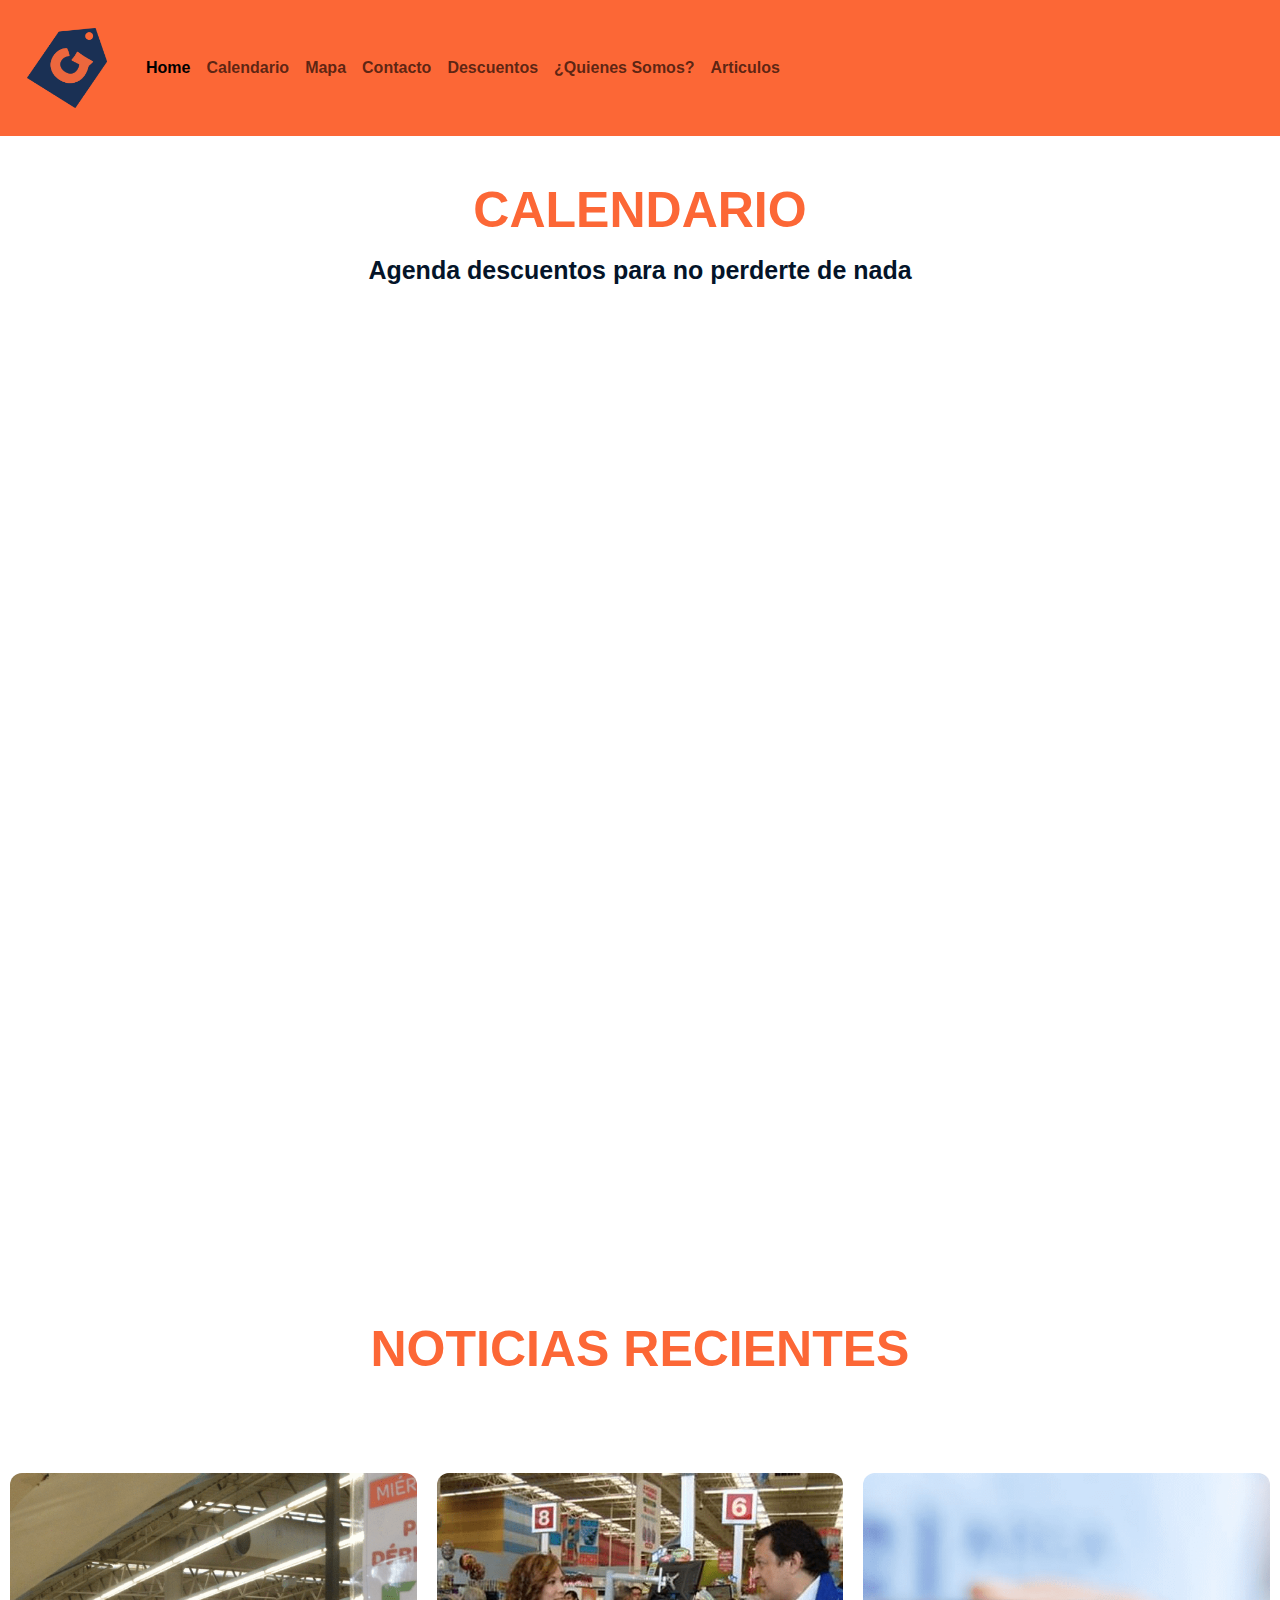
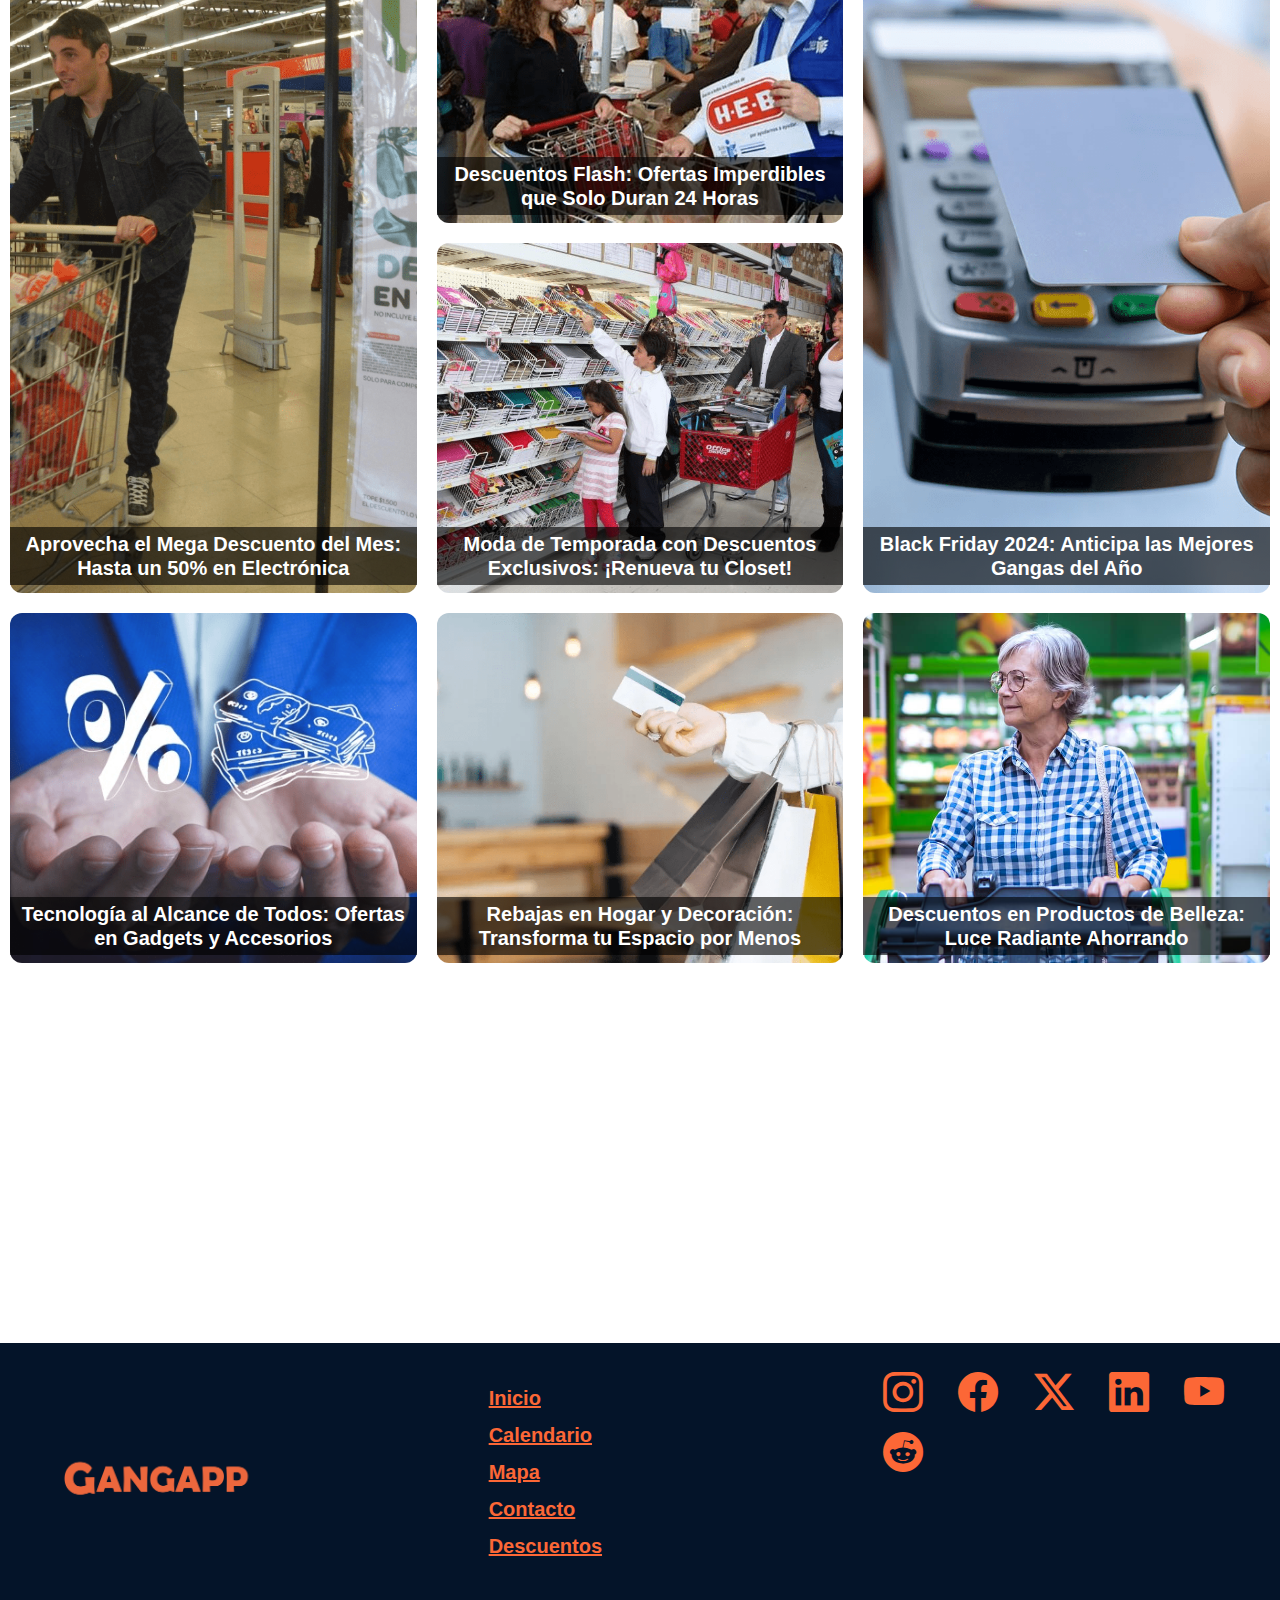
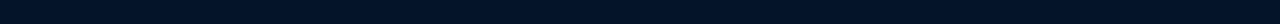
<file: pages/calendario.html>
<!DOCTYPE html>
<html lang="en">
<head>
    <meta charset="UTF-8">
    <meta name="viewport" content="width=device-width, initial-scale=1.0">
    <link rel="stylesheet" href="../css/estilos.css">
    <link href="https://cdn.jsdelivr.net/npm/bootstrap@5.3.3/dist/css/bootstrap.min.css" rel="stylesheet"
        integrity="sha384-QWTKZyjpPEjISv5WaRU9OFeRpok6YctnYmDr5pNlyT2bRjXh0JMhjY6hW+ALEwIH" crossorigin="anonymous">
    <link rel="stylesheet" href="https://cdn.jsdelivr.net/npm/bootstrap-icons@1.11.3/font/bootstrap-icons.min.css">
    <meta name="description" content="¡Ahorra tiempo ahorrando! Registra tus descuentos en nuestro calendario y recibi noticias.">
    <meta name="keywords" content="Fechas de ofertas, Promociones del mes, Eventos de descuentos, Recordatorios, Ofertas programadas, Temporadas de rebajas, Calendario de ahorro, Próximas ofertas, Eventos exclusivos, Días especiales">
    <link rel="shortcut icon" href="../img/favicon.ico" type="image/x-icon">
    <title>GANGAPP/Calendario</title>
</head>
<body>
    <header>
        <nav class="navbar navbar-expand-lg nav-bar" >
            <div class="container-fluid">
                <a class="navbar-brand" href="../index.html"><img src="../img/logo-solo.png" alt="logo de la pagina, etiqueta con una G"></a>
                <button class="navbar-toggler" type="button" data-bs-toggle="collapse" data-bs-target="#navbarNav"
                    aria-controls="navbarNav" aria-expanded="false" aria-label="Toggle navigation">
                    <span class="navbar-toggler-icon"></span>
                </button>
                <div class="collapse navbar-collapse" id="navbarNav">
                    <ul class="navbar-nav">
                        <li class="nav-item">
                            <a class="nav-link active" aria-current="page" href="../index.html">Home</a>
                        </li>
                        <li class="nav-item">
                            <a class="nav-link" href="./calendario.html">Calendario</a>
                        </li>
                        <li class="nav-item">
                            <a class="nav-link" href="./mapa.html">Mapa</a>
                        </li>
                        <li class="nav-item">
                            <a class="nav-link" href="./contacto.html">Contacto</a>
                        </li>
                        <li class="nav-item">
                            <a class="nav-link" href="./descuentos.html">Descuentos</a>
                        </li>
                        <li class="nav-item">
                            <a class="nav-link" href="./quienessomos.html">¿Quienes Somos?</a>
                        </li>
                        <li class="nav-item">
                            <a class="nav-link" href="./articulos.html">Articulos</a>
                        </li>
                    </ul>
                </div>
            </div>
        </nav>
    </header>
    <main>
        <section class="pantallaiframe">
            <div>
                <H1>CALENDARIO</H1>
                <h2>Agenda descuentos para no perderte de nada</h2>
            </div>
            <iframe src="https://calendar.google.com/calendar/embed?src=8084cad3a069fb7b8a209e6cb2eacf34625592f12c3ac71b8b951e2f7d126684%40group.calendar.google.com&ctz=America%2FArgentina%2FBuenos_Aires" style="border: 0" width="800" height="600" frameborder="0" scrolling="no"></iframe>
        </section>
        <section class="grid-container">
            <h2>NOTICIAS RECIENTES</h2>
            <div class="grid-item i-1"> 
                <img src="../img/noticias-1.png" alt="hombre en supermercado">
                <h3>Aprovecha el Mega Descuento del Mes: Hasta un 50% en Electrónica</h3>
            </div>
            <div class="grid-item i-2">
                <img src="../img/noticias-2.png" alt="mujer pagando en caja de supermercado">
                <h3>Descuentos Flash: Ofertas Imperdibles que Solo Duran 24 Horas</h3>
            </div>
            <div class="grid-item i-3">
                <img src="../img/noticias-3.png" alt="familia comprando">
                <h3>Moda de Temporada con Descuentos Exclusivos: ¡Renueva tu Closet!</h3>
            </div>
            <div class="grid-item i-4">
                <img src="../img/noticias-4.png" alt="persona pagando con tarjeta">
                <h3>Black Friday 2024: Anticipa las Mejores Gangas del Año</h3>
            </div>
            <div class="grid-item i-5">
                <img src="../img/noticias-5.png" alt="manos sosteniendo descuento">
                <h3>Tecnología al Alcance de Todos: Ofertas en Gadgets y Accesorios</h3>
            </div>
            <div class="grid-item i-6">
                <img src="../img/noticias-6.png" alt="persona con vvarias bolsas sosteniendo tarjeta">
                <h3>Rebajas en Hogar y Decoración: Transforma tu Espacio por Menos</h3>
            </div>
            <div class="grid-item i-7">
                <img src="../img/noticias-7.png" alt="mujer en supermercado comprando">
                <h3>Descuentos en Productos de Belleza: Luce Radiante Ahorrando</h3>
            </div>
        </section>
    </main> 
    <footer id="pie">
        <div class="footer-grid">
            <div class="footer-item img-1"><img src="../img/titulo.png" alt="logo de la pagina con su nombre"></div>
            <div class="footer-item texto-1">
                <ul>
                    <li><a href="../index.html">Inicio</a></li>
                    <li><a href="./calendario">Calendario</a></li>
                    <li><a href="./mapa.html">Mapa</a></li>
                    <li><a href="./contacto.html">Contacto</a></li>
                    <li><a href="./descuentos.html">Descuentos</a></li>
                </ul>
            </div>
            <div class="footer-item redes"><a href="https://www.instagram.com/gangapp._/?utm_source=ig_web_button_share_sheet"  target="_blank"><i class="bi bi-instagram"></i></a>
                <a href="https://www.facebook.com/eddie.kasprack.3939/"  target="_blank"><i class="bi bi-facebook"></i></a>
                <a href="https://x.com/gangapp_arg"  target="_blank"><i class="bi bi-twitter-x"></i></a>
                <a href="https://www.linkedin.com/company/gangapp/?viewAsMember=true"><i class="bi bi-linkedin"></i></a>
                <a href="https://www.youtube.com/channel/UC7VjVMAASfeAa9VeJ-7l7vQ"><i class="bi bi-youtube"></i></a>
                <a href="https://www.reddit.com/r/gangapp/"><i class="bi bi-reddit"></i></a>
            </div>
        </div>
    </footer>
    
</body>
</html>
</file>
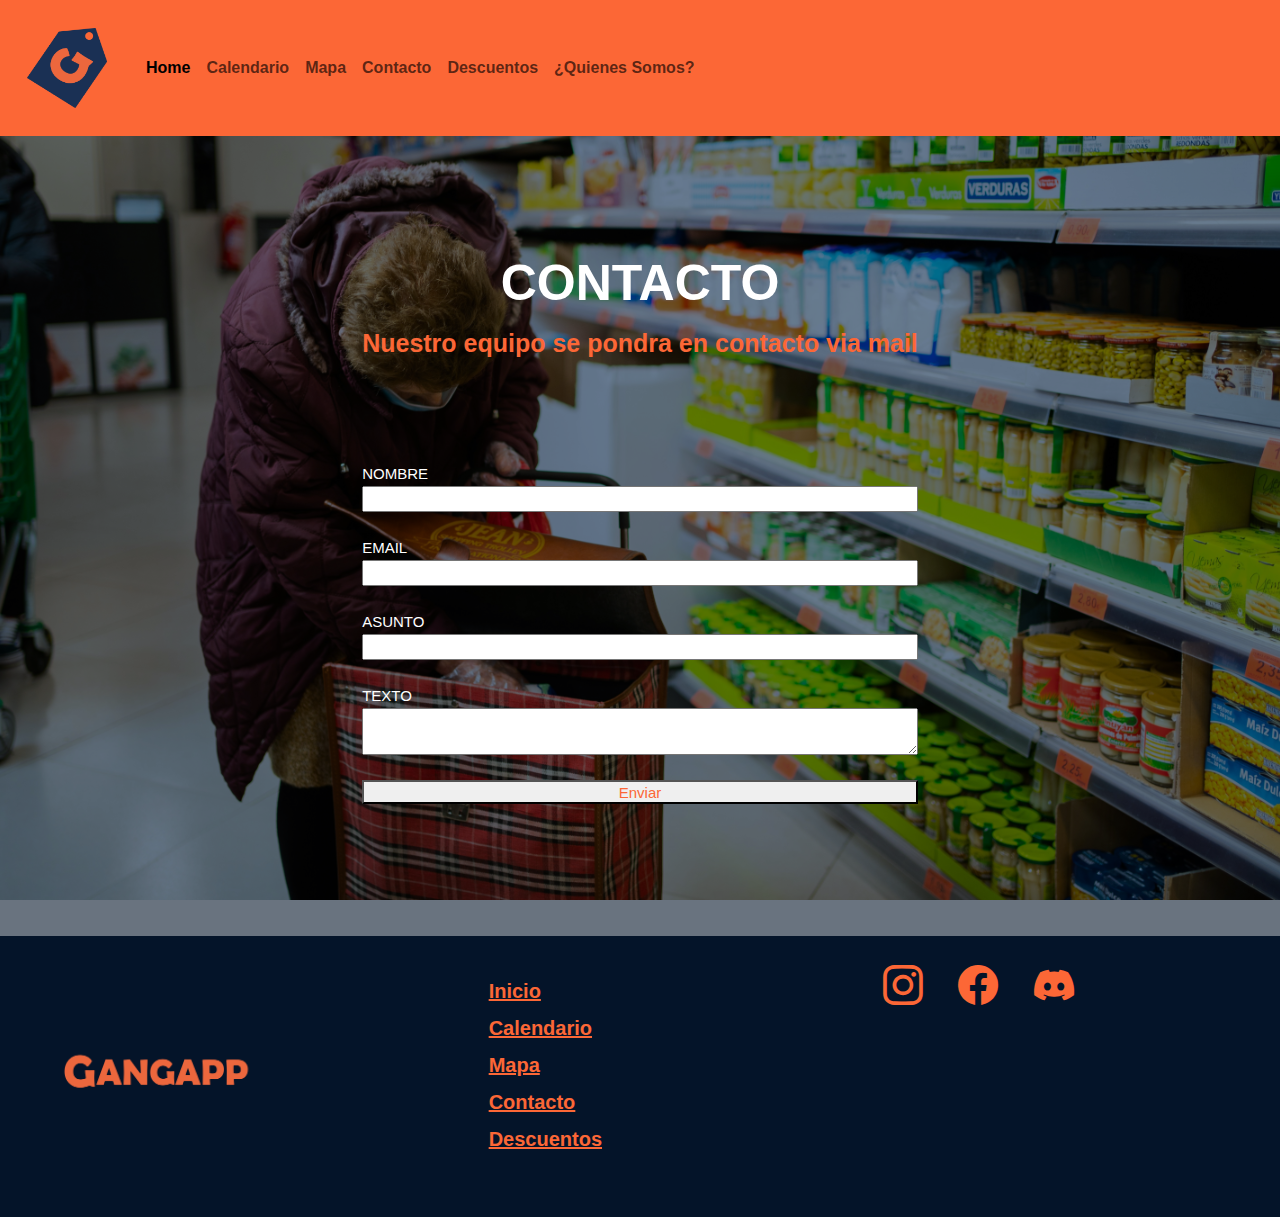
<file: pages/contacto.html>
<!DOCTYPE html>
<html lang="en">
<head>
    <meta charset="UTF-8">
    <meta name="viewport" content="width=device-width, initial-scale=1.0">
    <link rel="stylesheet" href="../css/estilos.css">
    <link href="https://cdn.jsdelivr.net/npm/bootstrap@5.3.3/dist/css/bootstrap.min.css" rel="stylesheet"
        integrity="sha384-QWTKZyjpPEjISv5WaRU9OFeRpok6YctnYmDr5pNlyT2bRjXh0JMhjY6hW+ALEwIH" crossorigin="anonymous">
    <link rel="stylesheet" href="https://cdn.jsdelivr.net/npm/bootstrap-icons@1.11.3/font/bootstrap-icons.min.css">
    <meta name="description" content="¡Ahorra tiempo ahorrando! Contactate con nosotros ante cualquier incombeniente">
    <meta name="keywords" content="Soporte al cliente, Preguntas frecuentes, Asistencia rápida, Servicio al cliente, Atención personalizada, Formulario de contacto, Ayuda y soporte, Resolución de dudas, Chat de soporte, Consultas">
    <link rel="shortcut icon" href="../img/favicon.ico" type="image/x-icon">
    <title>GANGAPP/Contacto</title>
</head>
<body>
    <header>
        <nav class="navbar navbar-expand-lg nav-bar" >
            <div class="container-fluid">
                <a class="navbar-brand" href="../index.html"><img src="../img/logo-solo.png" alt="logo de la pagina, etiqueta con una G"></a>
                <button class="navbar-toggler" type="button" data-bs-toggle="collapse" data-bs-target="#navbarNav"
                    aria-controls="navbarNav" aria-expanded="false" aria-label="Toggle navigation">
                    <span class="navbar-toggler-icon"></span>
                </button>
                <div class="collapse navbar-collapse" id="navbarNav">
                    <ul class="navbar-nav">
                        <li class="nav-item">
                            <a class="nav-link active" aria-current="page" href="../index.html">Home</a>
                        </li>
                        <li class="nav-item">
                            <a class="nav-link" href="./calendario.html">Calendario</a>
                        </li>
                        <li class="nav-item">
                            <a class="nav-link" href="./mapa.html">Mapa</a>
                        </li>
                        <li class="nav-item">
                            <a class="nav-link" href="./contacto.html">Contacto</a>
                        </li>
                        <li class="nav-item">
                            <a class="nav-link" href="./descuentos.html">Descuentos</a>
                        </li>
                        <li class="nav-item">
                            <a class="nav-link" href="./quienessomos.html">¿Quienes Somos?</a>
                        </li>
                    </ul>
                </div>
            </div>
        </nav>
    </header>
    <main>
        <section class="contacto">
            <div>
                <div>
                    <h1>CONTACTO</h1>
                    <H2>Nuestro equipo se pondra en contacto via mail</H2>
                </div>
                <form action="">
                    <label for="nombre">NOMBRE</label>
                    <input type="text" id="nombre" name="nombre" required>

                    <label for="email">EMAIL</label>
                    <input type="email" id="email" name="email" required>

                    <label for="asunto">ASUNTO</label>
                    <input type="text" id="asunto" name="asunto" required>

                    <label for="texto">TEXTO</label>
                    <textarea id="texto" name="texto" required></textarea>

                    <button type="submit">Enviar</button>
                </form>
            </div>
        </section>
    </main>
    <footer id="pie">
        <div class="footer-grid">
            <div class="footer-item img-1"><img src="../img/titulo.png" alt="logo de la pagina con su nombre"></div>
            <div class="footer-item texto-1">
                <ul>
                    <li><a href="../index.html">Inicio</a></li>
                    <li><a href="./calendario">Calendario</a></li>
                    <li><a href="./mapa.html">Mapa</a></li>
                    <li><a href="./contacto.html">Contacto</a></li>
                    <li><a href="./descuentos.html">Descuentos</a></li>
                </ul>
            </div>
            <div class="footer-item redes"><i class="bi bi-instagram"></i> <i class="bi bi-facebook"></i> <i class="bi bi-discord"></i></div>
        </div>
    </footer>
    <script src="https://cdn.jsdelivr.net/npm/bootstrap@5.3.3/dist/js/bootstrap.bundle.min.js"
        integrity="sha384-YvpcrYf0tY3lHB60NNkmXc5s9fDVZLESaAA55NDzOxhy9GkcIdslK1eN7N6jIeHz"
        crossorigin="anonymous"></script>
</body>
</html>
</file>
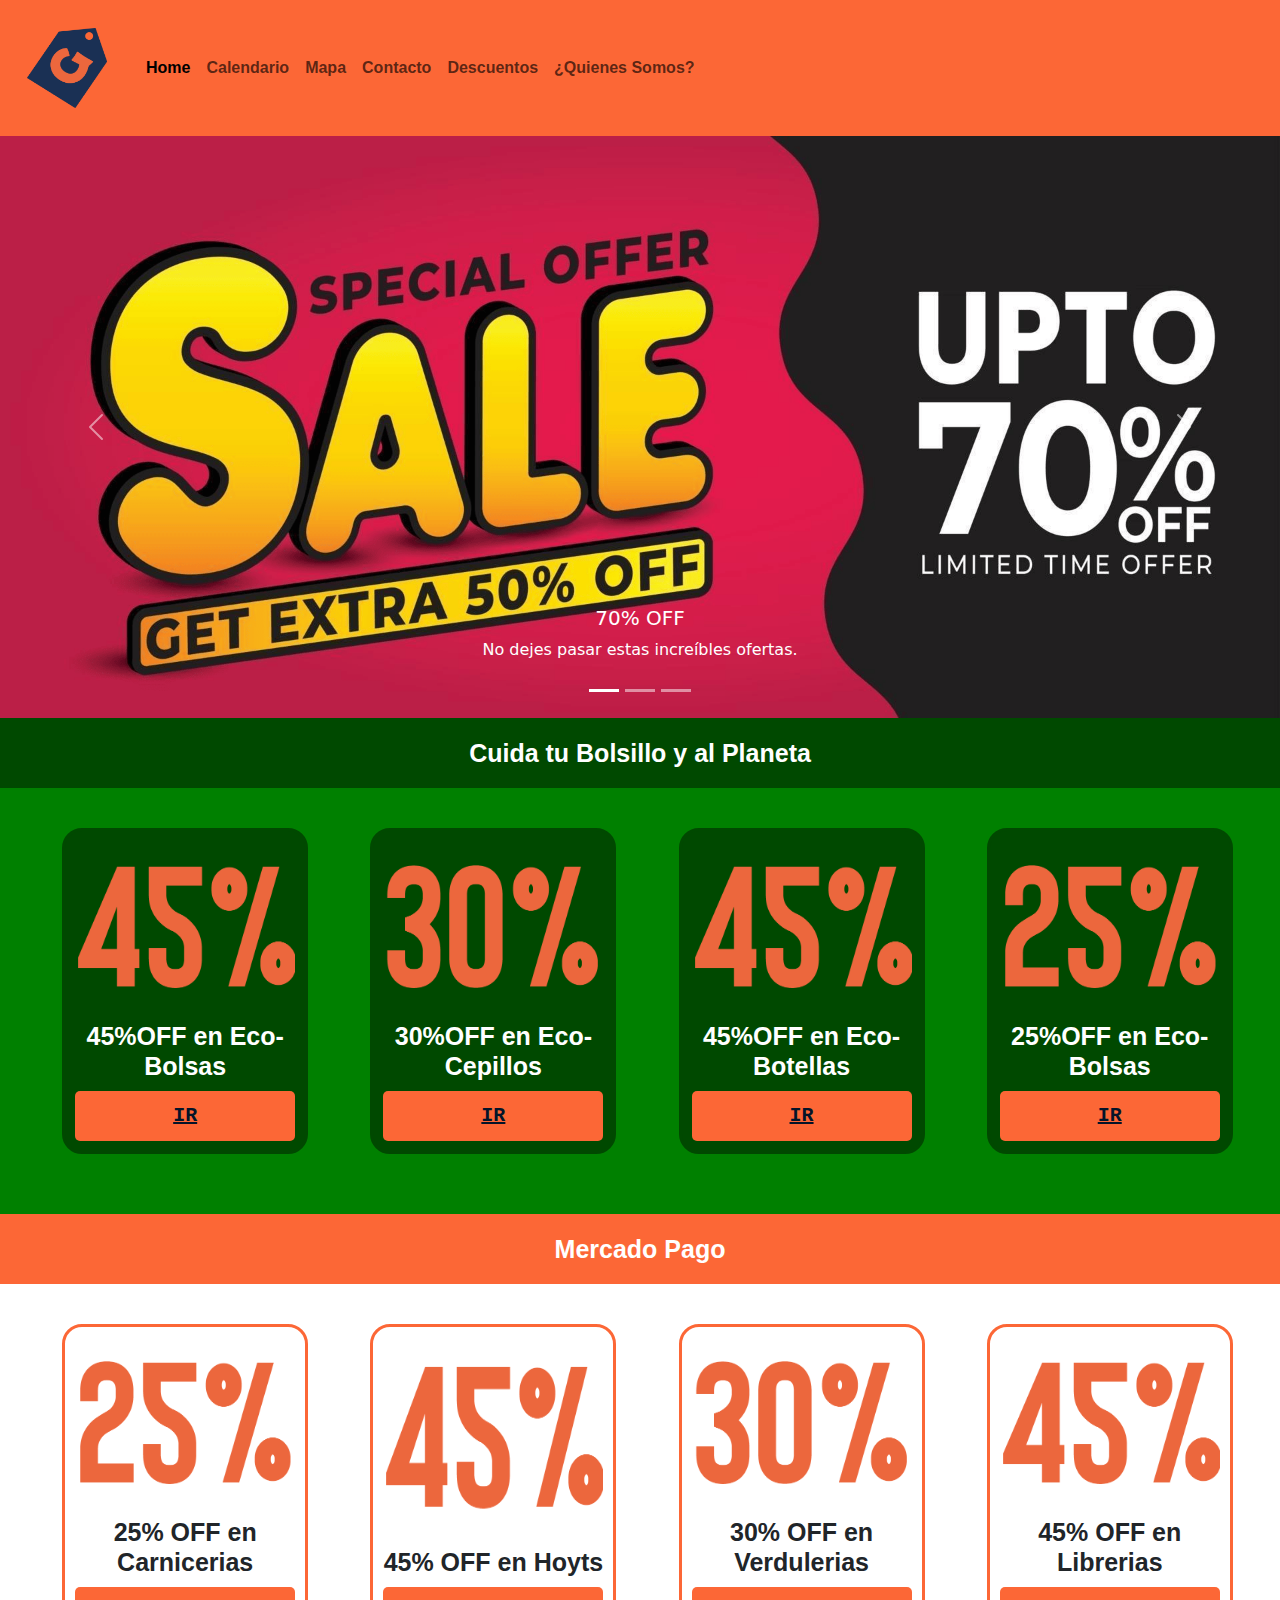
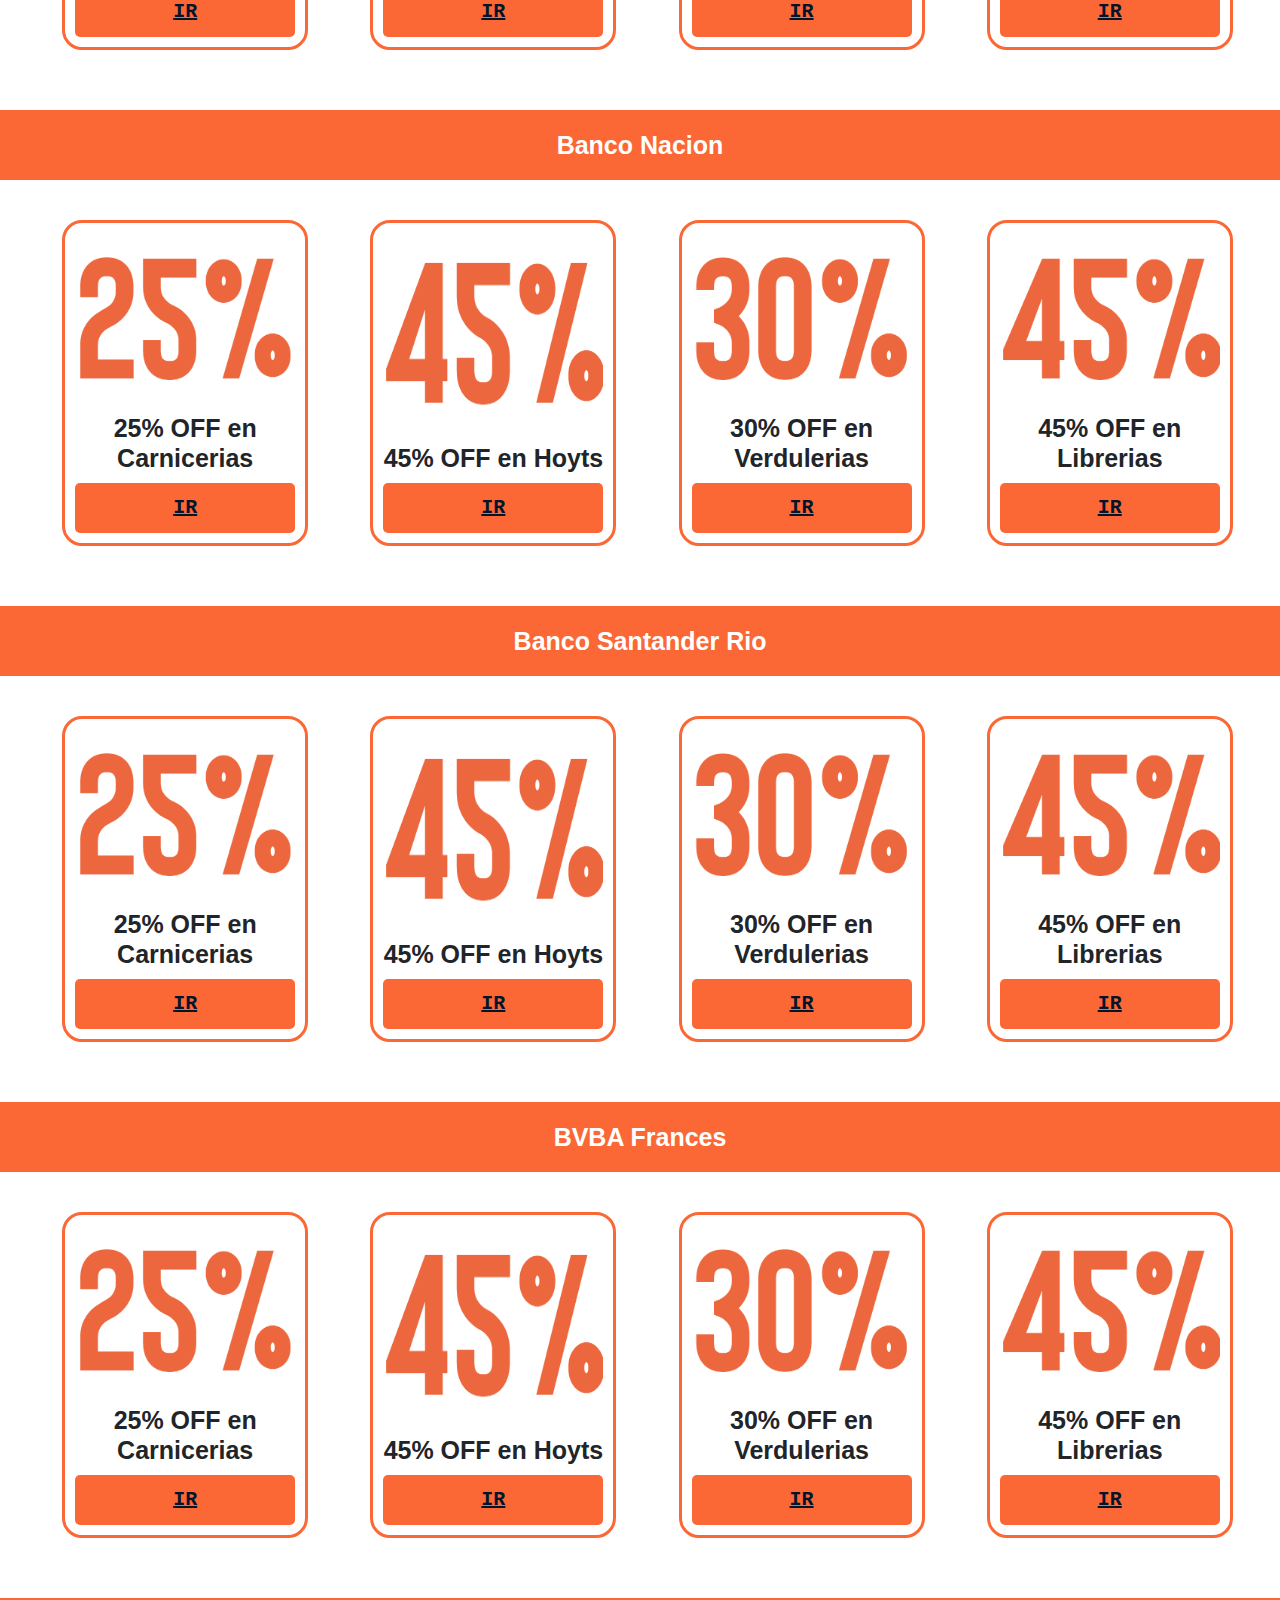
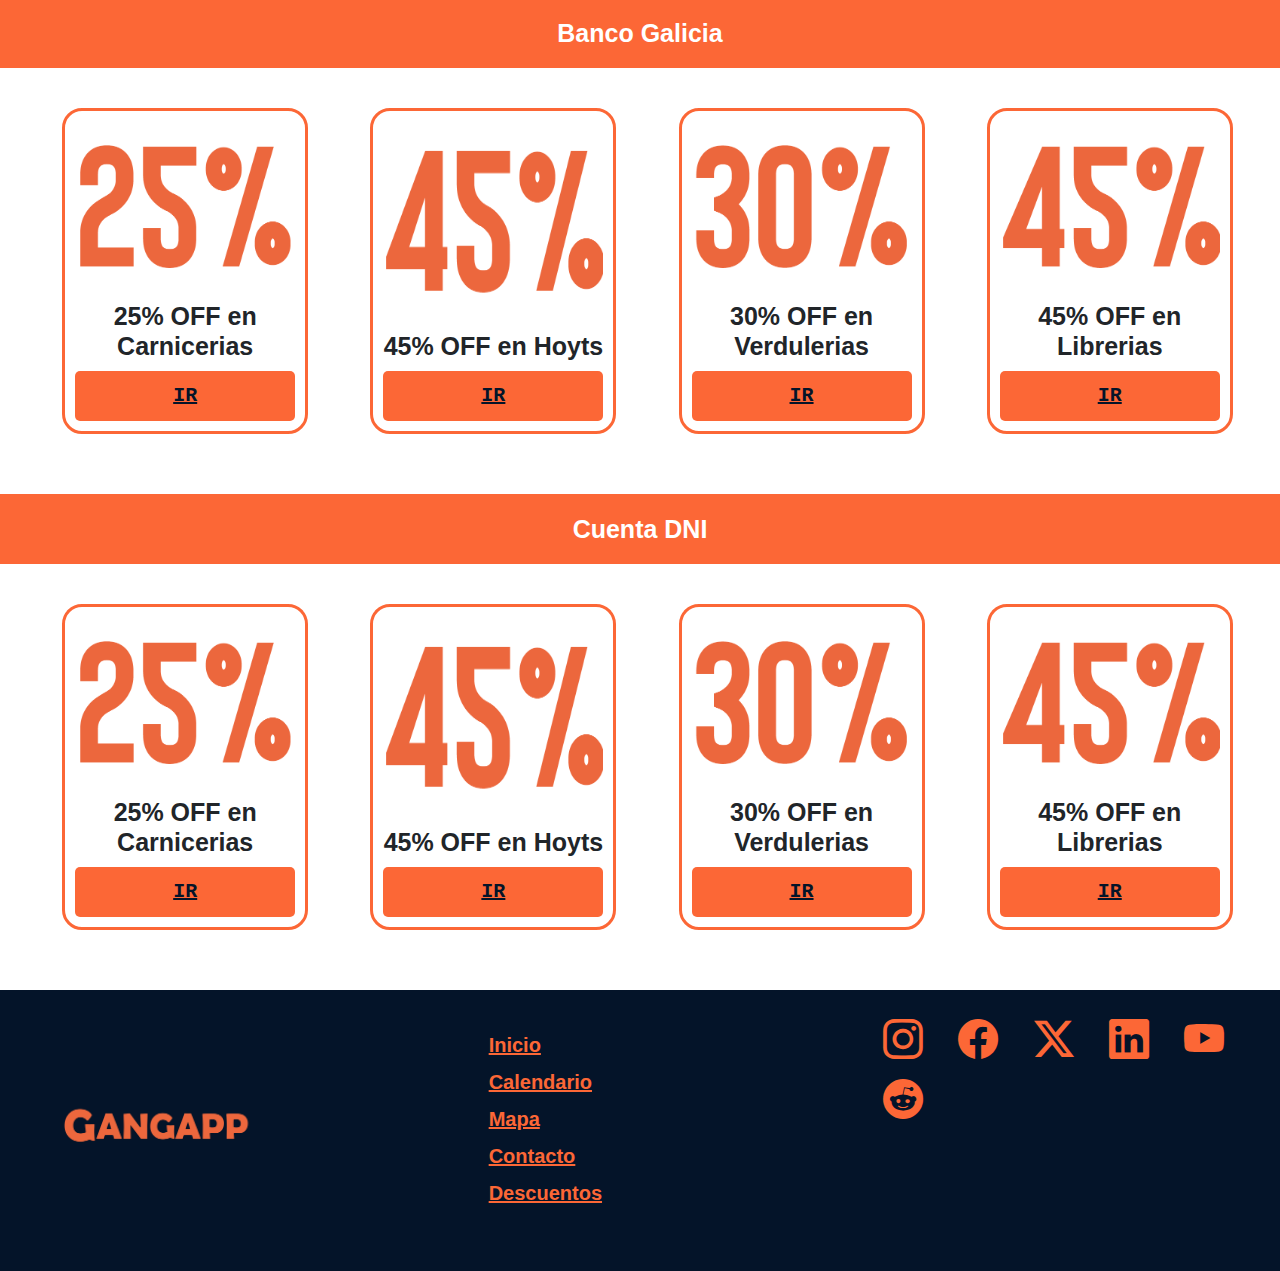
<file: pages/descuentos.html>
<!DOCTYPE html>
<html lang="en">
<head>
    <meta charset="UTF-8">
    <meta name="viewport" content="width=device-width, initial-scale=1.0">
    <link rel="stylesheet" href="../css/estilos.css">
    <link href="https://cdn.jsdelivr.net/npm/bootstrap@5.3.3/dist/css/bootstrap.min.css" rel="stylesheet"
        integrity="sha384-QWTKZyjpPEjISv5WaRU9OFeRpok6YctnYmDr5pNlyT2bRjXh0JMhjY6hW+ALEwIH" crossorigin="anonymous">
    <link rel="stylesheet" href="https://cdn.jsdelivr.net/npm/bootstrap-icons@1.11.3/font/bootstrap-icons.min.css">
    <meta name="description" content="¡Ahorra tiempo ahorrando! Encuentra las mejores ofertas y descuentos en un solo lugar, rápido y fácil.">
    <meta name="keywords" content="Descuentos, Ahorro, Ofertas, GangApp, Promociones, Cupones, Rebajas, Compras, Precios, Economía, Exclusivo, Tiendas, Rápido, Fácil, Tiempo, Comparar, Ventas">
    <link rel="shortcut icon" href="../img/favicon.ico" type="image/x-icon">
    <title>GANGAPP/Descuentos</title>
</head>

<body>
    <header>
        <nav class="navbar navbar-expand-lg nav-bar">
            <div class="container-fluid">
                <a class="navbar-brand" href="../index.html"><img src="../img/logo-solo.png" alt="logo de la pagina, etiqueta con una G"></a>
                <button class="navbar-toggler" type="button" data-bs-toggle="collapse" data-bs-target="#navbarNav"
                    aria-controls="navbarNav" aria-expanded="false" aria-label="Toggle navigation">
                    <span class="navbar-toggler-icon"></span>
                </button>
                <div class="collapse navbar-collapse" id="navbarNav">
                    <ul class="navbar-nav">
                        <li class="nav-item">
                            <a class="nav-link active" aria-current="page" href="../index.html">Home</a>
                        </li>
                        <li class="nav-item">
                            <a class="nav-link" href="./calendario.html">Calendario</a>
                        </li>
                        <li class="nav-item">
                            <a class="nav-link" href="./mapa.html">Mapa</a>
                        </li>
                        <li class="nav-item">
                            <a class="nav-link" href="./contacto.html">Contacto</a>
                        </li>
                        <li class="nav-item">
                            <a class="nav-link" href="./descuentos.html">Descuentos</a>
                        </li>
                        <li class="nav-item">
                            <a class="nav-link" href="./quienessomos.html">¿Quienes Somos?</a>
                        </li>
                    </ul>
                </div>
            </div>
        </nav>
    </header>
    <main>
        <section>
            <div id="carouselExampleCaptions" class="carousel slide carousel-width">
                <div class="carousel-indicators">
                    <button type="button" data-bs-target="#carouselExampleCaptions" data-bs-slide-to="0" class="active"
                        aria-current="true" aria-label="Slide 1"></button>
                    <button type="button" data-bs-target="#carouselExampleCaptions" data-bs-slide-to="1"
                        aria-label="Slide 2"></button>
                    <button type="button" data-bs-target="#carouselExampleCaptions" data-bs-slide-to="2"
                        aria-label="Slide 3"></button>
                </div>
                <div class="carousel-inner">
                    <div class="carousel-item active">
                        <img src="../img/sale-1.png" class="d-block w-100" alt="...">
                        <div class="carousel-caption d-none d-md-block">
                            <h5>70% OFF</h5>
                            <p>No dejes pasar estas increíbles ofertas.</p>
                        </div>
                    </div>
                    <div class="carousel-item">
                        <img src="../img/sale-2.png" class="d-block w-100" alt="...">
                        <div class="carousel-caption d-none d-md-block">
                            <h5>80% OFF</h5>
                            <p> en artículos seleccionados: ¡Ahorra al máximo en grandes marcas!</p>
                        </div>
                    </div>
                    <div class="carousel-item">
                        <img src="../img/sale-3.png" class="d-block w-100" alt="...">
                        <div class="carousel-caption d-none d-md-block">
                            <h5>70% OFF</h5>
                            <p>Llévate tus productos favoritos a precios irresistibles.</p>
                        </div>
                    </div>
                </div>
                <button class="carousel-control-prev" type="button" data-bs-target="#carouselExampleCaptions"
                    data-bs-slide="prev">
                    <span class="carousel-control-prev-icon" aria-hidden="true"></span>
                    <span class="visually-hidden">Previous</span>
                </button>
                <button class="carousel-control-next" type="button" data-bs-target="#carouselExampleCaptions"
                    data-bs-slide="next">
                    <span class="carousel-control-next-icon" aria-hidden="true"></span>
                    <span class="visually-hidden">Next</span>
                </button>
            </div>
        </section>
        <section class="ecodescuento">
            <div class="descuentostarjetas">
                <h2>Cuida tu Bolsillo y al Planeta</h2>
                <div class="tarjetas">
                    <div>
                        <img src="../img/dto-4.png" alt="45%off">
                        <h3>45%OFF en Eco-Bolsas</h3>
                        <a href="" class="boton">IR</a>
                    </div>
                    <div>
                        <img src="../img/dto-3.png" alt="30%off">
                        <h3>30%OFF en Eco-Cepillos</h3>
                        <a href="" class="boton">IR</a>
                    </div>
                    <div>
                        <img src="../img/dto-4.png" alt="45%off">
                        <h3>45%OFF en Eco-Botellas</h3>
                        <a href="" class="boton">IR</a>
                    </div>
                    <div>
                        <img src="../img/dto-1.png" alt="25%off">
                        <h3>25%OFF en Eco-Bolsas</h3>
                        <a href="" class="boton">IR</a>
                    </div>
                </div>
        </section>
        <section class="descuentos">
            <div class="descuentostarjetas">
                <h2>Mercado Pago</h2>
                <div class="tarjetas">
                    <div>
                        <img src="../img/dto-1.png" alt="25%off">
                        <h3>25% OFF en Carnicerias</h3>
                        <a href="" class="boton">IR</a>
                    </div>
                    <div>
                        <img src="../img/dto-4.png" alt="45%off">
                        <h3>45% OFF en Hoyts</h3>
                        <a href="" class="boton">IR</a>
                    </div>
                    <div>
                        <img src="../img/dto-3.png" alt="30%off">
                        <h3>30% OFF en Verdulerias</h3>
                        <a href="" class="boton">IR</a>
                    </div>
                    <div>
                        <img src="../img/dto-4.png" alt="45%off">
                        <h3>45% OFF en Librerias</h3>
                        <a href="" class="boton">IR</a>
                    </div>
                </div>
                <h2>Banco Nacion</h2>
                <div class="tarjetas">
                    <div>
                        <img src="../img/dto-1.png" alt="25%off">
                        <h3>25% OFF en Carnicerias</h3>
                        <a href="" class="boton">IR</a>
                    </div>
                    <div>
                        <img src="../img/dto-4.png" alt="45%off">
                        <h3>45% OFF en Hoyts</h3>
                        <a href="" class="boton">IR</a>
                    </div>
                    <div>
                        <img src="../img/dto-3.png" alt="30%off">
                        <h3>30% OFF en Verdulerias</h3>
                        <a href="" class="boton">IR</a>
                    </div>
                    <div>
                        <img src="../img/dto-4.png" alt="45%off">
                        <h3>45% OFF en Librerias</h3>
                        <a href="" class="boton">IR</a>
                    </div>
                </div>
                <h2>Banco Santander Rio</h2>
                <div class="tarjetas">
                    <div>
                        <img src="../img/dto-1.png" alt="25%off">
                        <h3>25% OFF en Carnicerias</h3>
                        <a href="" class="boton">IR</a>
                    </div>
                    <div>
                        <img src="../img/dto-4.png" alt="45%off">
                        <h3>45% OFF en Hoyts</h3>
                        <a href="" class="boton">IR</a>
                    </div>
                    <div>
                        <img src="../img/dto-3.png" alt="30%off">
                        <h3>30% OFF en Verdulerias</h3>
                        <a href="" class="boton">IR</a>
                    </div>
                    <div>
                        <img src="../img/dto-4.png" alt="45%off">
                        <h3>45% OFF en Librerias</h3>
                        <a href="" class="boton">IR</a>
                    </div>
                </div>
                <h2>BVBA Frances</h2>
                <div class="tarjetas">
                    <div>
                        <img src="../img/dto-1.png" alt="25%off">
                        <h3>25% OFF en Carnicerias</h3>
                        <a href="" class="boton">IR</a>
                    </div>
                    <div>
                        <img src="../img/dto-4.png" alt="45%off">
                        <h3>45% OFF en Hoyts</h3>
                        <a href="" class="boton">IR</a>
                    </div>
                    <div>
                        <img src="../img/dto-3.png" alt="30%off">
                        <h3>30% OFF en Verdulerias</h3>
                        <a href="" class="boton">IR</a>
                    </div>
                    <div>
                        <img src="../img/dto-4.png" alt="45%off">
                        <h3>45% OFF en Librerias</h3>
                        <a href="" class="boton">IR</a>
                    </div>
                </div>
                <h2>Banco Galicia</h2>
                <div class="tarjetas">
                    <div>
                        <img src="../img/dto-1.png" alt="25%off">
                        <h3>25% OFF en Carnicerias</h3>
                        <a href="" class="boton">IR</a>
                    </div>
                    <div>
                        <img src="../img/dto-4.png" alt="45%off">
                        <h3>45% OFF en Hoyts</h3>
                        <a href="" class="boton">IR</a>
                    </div>
                    <div>
                        <img src="../img/dto-3.png" alt="30%off">
                        <h3>30% OFF en Verdulerias</h3>
                        <a href="" class="boton">IR</a>
                    </div>
                    <div>
                        <img src="../img/dto-4.png" alt="45%off">
                        <h3>45% OFF en Librerias</h3>
                        <a href="" class="boton">IR</a>
                    </div>
                </div>
                <h2>Cuenta DNI</h2>
                <div class="tarjetas">
                    <div>
                        <img src="../img/dto-1.png" alt="25%off">
                        <h3>25% OFF en Carnicerias</h3>
                        <a href="" class="boton">IR</a>
                    </div>
                    <div>
                        <img src="../img/dto-4.png" alt="45%off">
                        <h3>45% OFF en Hoyts</h3>
                        <a href="" class="boton">IR</a>
                    </div>
                    <div>
                        <img src="../img/dto-3.png" alt="30%off">
                        <h3>30% OFF en Verdulerias</h3>
                        <a href="" class="boton">IR</a>
                    </div>
                    <div>
                        <img src="../img/dto-4.png" alt="45%off">
                        <h3>45% OFF en Librerias</h3>
                        <a href="" class="boton">IR</a>
                    </div>
                </div>
            </div>
        </section>
    </main>
    <footer id="pie">
        <div class="footer-grid">
            <div class="footer-item img-1"><img src="../img/titulo.png" alt="logo de la pagina con su nombre"></div>
            <div class="footer-item texto-1">
                <ul>
                    <li><a href="../index.html">Inicio</a></li>
                    <li><a href="./calendario">Calendario</a></li>
                    <li><a href="./mapa.html">Mapa</a></li>
                    <li><a href="./contacto.html">Contacto</a></li>
                    <li><a href="./descuentos.html">Descuentos</a></li>
                </ul>
            </div>
            <div class="footer-item redes"><a href="https://www.instagram.com/gangapp._/?utm_source=ig_web_button_share_sheet"  target="_blank"><i class="bi bi-instagram"></i></a>
                <a href="https://www.facebook.com/eddie.kasprack.3939/"  target="_blank"><i class="bi bi-facebook"></i></a>
                <a href="https://x.com/gangapp_arg"  target="_blank"><i class="bi bi-twitter-x"></i></a>
                <a href="https://www.linkedin.com/company/gangapp/?viewAsMember=true"><i class="bi bi-linkedin"></i></a>
                <a href="https://www.youtube.com/channel/UC7VjVMAASfeAa9VeJ-7l7vQ"><i class="bi bi-youtube"></i></a>
                <a href="https://www.reddit.com/r/gangapp/"><i class="bi bi-reddit"></i></a>
            </div>
        </div>
    </footer>
    <script src="https://cdn.jsdelivr.net/npm/bootstrap@5.3.3/dist/js/bootstrap.bundle.min.js"
        integrity="sha384-YvpcrYf0tY3lHB60NNkmXc5s9fDVZLESaAA55NDzOxhy9GkcIdslK1eN7N6jIeHz"
        crossorigin="anonymous"></script>
</body>

</html>
</file>
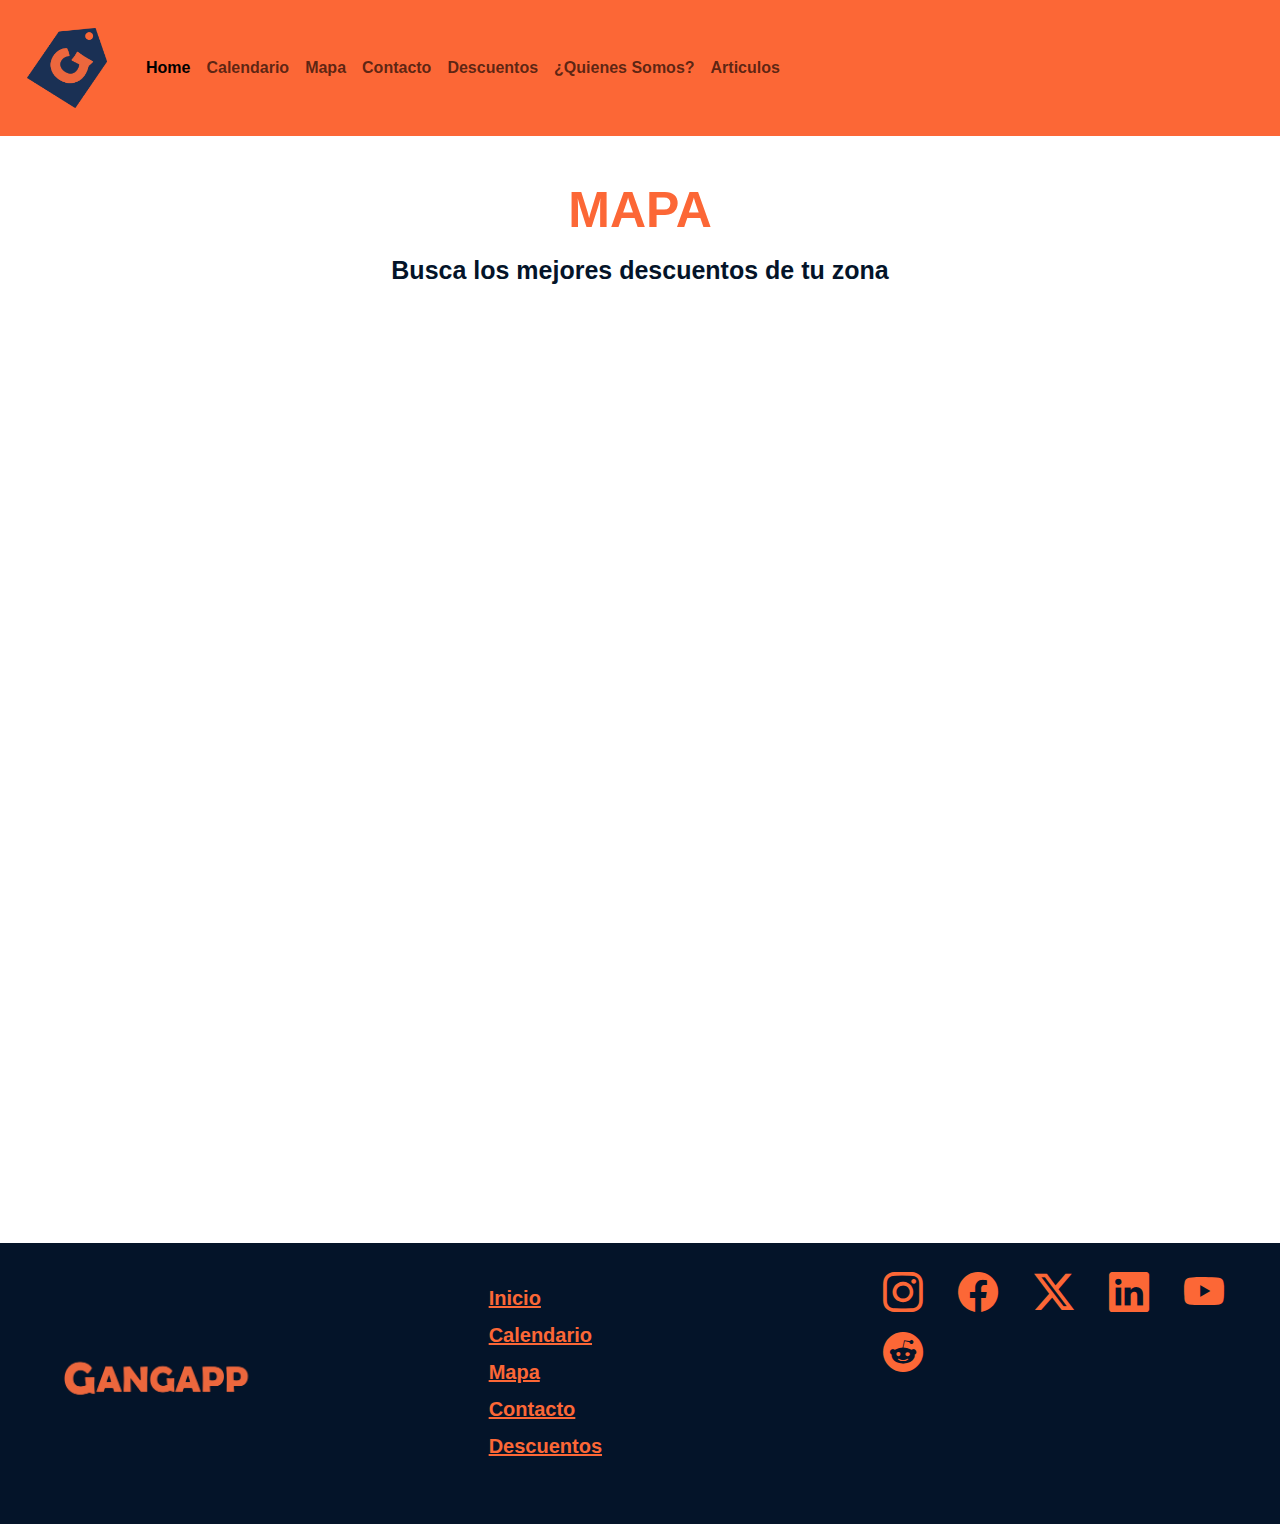
<file: pages/mapa.html>
<!DOCTYPE html>
<html lang="en">
<head>
    <meta charset="UTF-8">
    <meta name="viewport" content="width=device-width, initial-scale=1.0">
    <link rel="stylesheet" href="../css/estilos.css">
    <link href="https://cdn.jsdelivr.net/npm/bootstrap@5.3.3/dist/css/bootstrap.min.css" rel="stylesheet"
        integrity="sha384-QWTKZyjpPEjISv5WaRU9OFeRpok6YctnYmDr5pNlyT2bRjXh0JMhjY6hW+ALEwIH" crossorigin="anonymous">
    <link rel="stylesheet" href="https://cdn.jsdelivr.net/npm/bootstrap-icons@1.11.3/font/bootstrap-icons.min.css">
    <meta name="description" content="¡Ahorra tiempo ahorrando! Ubica las mejores ofertas y descuentos gracias a nuestros mapas.">
    <meta name="keywords" content="Tiendas cercanas, Ubicación de descuentos, Encuentra ofertas, Promociones locales, Mapa interactivo, Ofertas geolocalizadas, Tiendas participantes, Ahorro local, Descuentos cercanos, Mapas de tiendas">
    <link rel="shortcut icon" href="../img/favicon.ico" type="image/x-icon">
    <title>GANGAPP/Mapa</title>
</head>
<body>
    <header>
        <nav class="navbar navbar-expand-lg nav-bar" >
            <div class="container-fluid">
                <a class="navbar-brand" href="../index.html"><img src="../img/logo-solo.png" alt="logo de la pagina, etiqueta con una G"></a>
                <button class="navbar-toggler" type="button" data-bs-toggle="collapse" data-bs-target="#navbarNav"
                    aria-controls="navbarNav" aria-expanded="false" aria-label="Toggle navigation">
                    <span class="navbar-toggler-icon"></span>
                </button>
                <div class="collapse navbar-collapse" id="navbarNav">
                    <ul class="navbar-nav">
                        <li class="nav-item">
                            <a class="nav-link active" aria-current="page" href="../index.html">Home</a>
                        </li>
                        <li class="nav-item">
                            <a class="nav-link" href="./calendario.html">Calendario</a>
                        </li>
                        <li class="nav-item">
                            <a class="nav-link" href="./mapa.html">Mapa</a>
                        </li>
                        <li class="nav-item">
                            <a class="nav-link" href="./contacto.html">Contacto</a>
                        </li>
                        <li class="nav-item">
                            <a class="nav-link" href="./descuentos.html">Descuentos</a>
                        </li>
                        <li class="nav-item">
                            <a class="nav-link" href="./quienessomos.html">¿Quienes Somos?</a>
                        </li>
                        <li class="nav-item">
                            <a class="nav-link" href="./articulos.html">Articulos</a>
                        </li>
                    </ul>
                </div>
            </div>
        </nav>
    </header>
    <main>
        <section class="pantallaiframe">
            <div>
                <h1>MAPA</h1>
                <h2>Busca los mejores descuentos de tu zona</h2>
            </div>
            <iframe src="https://www.google.com/maps/embed?pb=!1m18!1m12!1m3!1d26320.065649750653!2d-58.6790362489773!3d-34.45193957255522!2m3!1f0!2f0!3f0!3m2!1i1024!2i768!4f13.1!3m3!1m2!1s0x95bca39ca574d823%3A0xd4fb0a11188d493e!2sGral.%20Pacheco%2C%20Provincia%20de%20Buenos%20Aires!5e0!3m2!1ses-419!2sar!4v1726430457277!5m2!1ses-419!2sar" width="600" height="450" style="border:0;" allowfullscreen="" loading="lazy" referrerpolicy="no-referrer-when-downgrade"></iframe>
        </section>
    </main>
    <footer id="pie">
        <div class="footer-grid">
            <div class="footer-item img-1"><img src="../img/titulo.png" alt="logo de la pagina con su nombre"></div>
            <div class="footer-item texto-1">
                <ul>
                    <li><a href="../index.html">Inicio</a></li>
                    <li><a href="./calendario">Calendario</a></li>
                    <li><a href="./mapa.html">Mapa</a></li>
                    <li><a href="./contacto.html">Contacto</a></li>
                    <li><a href="./descuentos.html">Descuentos</a></li>
                </ul>
            </div>
            <div class="footer-item redes"><a href="https://www.instagram.com/gangapp._/?utm_source=ig_web_button_share_sheet"  target="_blank"><i class="bi bi-instagram"></i></a>
                <a href="https://www.facebook.com/eddie.kasprack.3939/"  target="_blank"><i class="bi bi-facebook"></i></a>
                <a href="https://x.com/gangapp_arg"  target="_blank"><i class="bi bi-twitter-x"></i></a>
                <a href="https://www.linkedin.com/company/gangapp/?viewAsMember=true"><i class="bi bi-linkedin"></i></a>
                <a href="https://www.youtube.com/channel/UC7VjVMAASfeAa9VeJ-7l7vQ"><i class="bi bi-youtube"></i></a>
                <a href="https://www.reddit.com/r/gangapp/"><i class="bi bi-reddit"></i></a>
            </div>
        </div>
    </footer>
    <script src="https://cdn.jsdelivr.net/npm/bootstrap@5.3.3/dist/js/bootstrap.bundle.min.js"
        integrity="sha384-YvpcrYf0tY3lHB60NNkmXc5s9fDVZLESaAA55NDzOxhy9GkcIdslK1eN7N6jIeHz"
        crossorigin="anonymous"></script>
</body>
</html>
</file>
<file: css/estilos.css>
/*------VARIABLES------*/
/*------LISTA--------*/
/*------EXTEND-------*/
.boton {
  background-color: #fc6736;
  color: #041429;
  border-radius: 5px;
  padding: 10px;
  font-family: monospace;
  font-size: 20px;
  font-weight: 900;
  font-style: normal;
  text-align: center; }
  .boton:hover {
    background-color: #200800;
    color: white; }

/*------MIXIN-------*/
* {
  margin: 0px;
  padding: 0px;
  box-sizing: content-box !important; }

a {
  text-decoration: none; }

h2 {
  color: #fc6736;
  font-size: 50px;
  font-family: Verdana, Geneva, Tahoma, sans-serif;
  font-style: normal; }

h3 {
  color: #041429;
  font-family: Verdana, Geneva, Tahoma, sans-serif !important;
  font-size: 25px !important;
  font-weight: 600 !important; }

iframe {
  height: 900px;
  width: 100%; }

header {
  background-color: #fc6736;
  display: flex;
  justify-content: space-between;
  align-items: center;
  position: sticky;
  top: 0;
  z-index: 15; }
  header nav {
    background-color: #fc6736; }
    header nav div a img {
      height: 80px;
      width: 80px;
      margin: 15px; }
    header nav div div ul {
      list-style: none; }
      header nav div div ul li {
        color: #041429 !important;
        font-family: Verdana, Geneva, Tahoma, sans-serif !important;
        font-weight: 900 !important; }

/*-----INDEX------*/
.hero {
  text-align: center;
  height: 800px;
  background-image: url("../img/fondo-hero.jpg");
  background-position: center;
  background-repeat: no-repeat;
  background-size: cover;
  background-attachment: fixed;
  background-color: #04142996;
  background-blend-mode: overlay;
  display: flex;
  flex-direction: column;
  align-items: center;
  justify-content: center; }
  .hero img {
    height: 120px;
    width: 120px; }
  .hero H1 {
    color: #fc6736;
    font-size: 60px;
    font-family: Verdana, Geneva, Tahoma, sans-serif;
    font-style: normal;
    font-weight: 900; }
  .hero h2 {
    color: #fc6736;
    margin-bottom: 30px;
    margin-top: 5px;
    font-weight: 500;
    font-size: 25px; }

.bienvenidos {
  display: flex;
  justify-content: space-around; }
  .bienvenidos img {
    height: 800px;
    width: 550px; }
  .bienvenidos div {
    display: flex;
    flex-direction: column;
    width: 50%;
    align-content: center;
    justify-content: center; }
    .bienvenidos div h2 {
      color: #fc6736;
      font-weight: 900;
      margin-bottom: 45px; }
    .bienvenidos div p {
      color: #041429;
      font-family: Verdana, Geneva, Tahoma, sans-serif;
      font-size: 20px;
      font-weight: 600; }

.funciones .grupo {
  display: flex;
  justify-content: space-around; }
  .funciones .grupo .subgrupo {
    display: flex;
    flex-direction: column;
    align-content: center;
    justify-content: center;
    width: 50%; }
    .funciones .grupo .subgrupo h2 {
      color: #fc6736;
      font-weight: 900;
      margin-bottom: 45px; }
    .funciones .grupo .subgrupo div {
      display: flex;
      justify-content: left;
      align-content: center;
      margin-top: 30px;
      margin-bottom: 30px; }
      .funciones .grupo .subgrupo div img {
        height: 70px;
        width: 70px;
        margin-bottom: 15px; }
      .funciones .grupo .subgrupo div h3 {
        display: inline-block;
        align-content: center; }
  .funciones .grupo .imagen {
    height: 800px;
    width: 550px; }

.dtos h2 {
  color: #fc6736;
  font-weight: 900;
  margin: 55px;
  text-align: center; }

.tarjetas {
  display: flex;
  justify-content: space-evenly;
  flex-wrap: wrap;
  box-sizing: border-box; }
  .tarjetas div {
    display: flex;
    flex-direction: column;
    border-style: solid;
    border-radius: 20px;
    border-color: #fc6736;
    height: 300px;
    width: 220px;
    align-content: center;
    padding: 10px;
    margin-bottom: 20px;
    margin-left: 15px; }
    .tarjetas div img {
      height: 220px;
      width: 220px;
      align-content: center; }
    .tarjetas div h3 {
      display: inline-block;
      text-align: center;
      margin-bottom: 10px; }

#descargar {
  margin-top: 100px;
  display: flex;
  justify-content: space-around;
  height: 100%; }
  #descargar div {
    width: 50%;
    align-content: center; }
    #descargar div h2 {
      font-weight: 900;
      margin-bottom: 50px; }

/*-------MAPA-------*/
.pantallaiframe div {
  height: 200px;
  display: flex;
  flex-direction: column;
  justify-content: center; }
  .pantallaiframe div h1 {
    color: #fc6736;
    font-size: 50px;
    font-family: Verdana, Geneva, Tahoma, sans-serif;
    font-weight: 900;
    margin-bottom: 15PX;
    text-align: center; }
  .pantallaiframe div h2 {
    color: #041429;
    font-family: Verdana, Geneva, Tahoma, sans-serif;
    font-size: 25px;
    font-weight: 600;
    text-align: center; }

/*-------DESCUENTOS------*/
.ecodescuento {
  background-color: green; }
  .ecodescuento .descuentostarjetas h2 {
    margin-bottom: 40px;
    text-align: center;
    color: white;
    background-color: #004900;
    font-size: 25px;
    font-family: Verdana, Geneva, Tahoma, sans-serif;
    width: 100%;
    padding: 20px;
    padding-left: 0;
    padding-right: 0;
    font-weight: 700; }
  .ecodescuento .descuentostarjetas .tarjetas {
    padding-bottom: 40px; }
    .ecodescuento .descuentostarjetas .tarjetas div {
      background-color: #004900;
      border-color: #004900;
      color: white; }

.descuentos .descuentostarjetas h2 {
  font-weight: 700;
  text-align: center;
  color: white;
  background-color: #fc6736;
  font-size: 25px;
  font-family: Verdana, Geneva, Tahoma, sans-serif;
  margin-bottom: 40px;
  width: 100%;
  padding: 20px;
  padding-left: 0;
  padding-right: 0; }

.descuentos .descuentostarjetas .tarjetas {
  margin-bottom: 40px; }

.carousel-width {
  width: 100%; }

/*-----CONTACTO------*/
.contacto {
  text-align: center;
  height: 800px;
  background-image: url("../img/imagen-contacto.jpg");
  background-position: center;
  background-repeat: no-repeat;
  background-size: cover;
  background-attachment: fixed;
  background-color: rgba(4, 20, 41, 0.596);
  background-blend-mode: overlay;
  display: flex;
  flex-direction: column;
  align-items: center;
  justify-content: center; }
  .contacto div div h1 {
    color: white;
    font-size: 50px;
    font-family: Verdana, Geneva, Tahoma, sans-serif;
    font-style: normal;
    font-weight: 900;
    margin-bottom: 15px;
    text-align: center; }
  .contacto div div h2 {
    color: #fc6736;
    font-family: Verdana, Geneva, Tahoma, sans-serif;
    font-size: 25px;
    font-weight: 600;
    text-align: center;
    margin: 15px;
    margin-bottom: 90px;
    margin-top: 0px; }
  .contacto div form {
    display: flex;
    flex-direction: column;
    justify-content: center;
    text-align: left;
    font-family: Verdana, Geneva, Tahoma, sans-serif;
    font-size: 15px;
    font-weight: 500;
    color: white;
    padding: 15px; }
    .contacto div form input {
      margin-bottom: 25px; }
    .contacto div form button {
      color: #fc6736;
      height: 20px;
      margin-top: 25px; }

/*-----CALENDARIO------*/
.grid-container {
  display: grid;
  grid-template-columns: 1fr 1fr 1fr;
  grid-template-rows: 200px 350px 350px 350px 350px;
  gap: 20px;
  padding: 10px;
  grid-template-areas: "title title title" "i-1 i-2 i-4" "i-1 i-3 i-4" "i-5 i-6 i-7"; }
  .grid-container h2 {
    color: #fc6736;
    font-size: 50px;
    font-family: Verdana, Geneva, Tahoma, sans-serif;
    font-weight: 900;
    text-align: center;
    display: flex;
    justify-content: center;
    align-content: center;
    flex-direction: column;
    grid-area: title; }
  .grid-container .grid-item {
    position: relative; }
    .grid-container .grid-item img {
      height: 100%;
      width: 100%;
      object-fit: cover;
      overflow: hidden;
      border-radius: 12px; }
    .grid-container .grid-item h3 {
      color: white !important;
      font-size: 20px !important;
      font-family: Verdana, Geneva, Tahoma, sans-serif;
      padding: 5px;
      font-weight: 300;
      text-align: center;
      position: absolute;
      border: bottom;
      bottom: 0;
      background-color: rgba(0, 0, 0, 0.616);
      width: auto; }

.i-1 {
  grid-area: i-1; }

.i-4 {
  grid-area: i-4; }

.i-6 {
  grid-area: i-6; }

/*-------QUIENES SOMOS----------*/
.subgrupo ul {
  padding-left: 0px !important;
  margin-left: 5px !important;
  margin-right: 5px !important; }
  .subgrupo ul li {
    margin-bottom: 35px; }

.clasificadores {
  display: flex;
  justify-content: space-evenly;
  flex-wrap: wrap;
  box-sizing: border-box; }
  .clasificadores .clasificador {
    background-color: #041429;
    display: flex;
    flex-direction: column;
    border-style: solid;
    border-radius: 20px;
    border-color: #fc6736;
    height: auto;
    width: 400px;
    align-content: center;
    padding: 10px;
    margin-bottom: 20px;
    margin-left: 15px;
    margin-right: 15px;
    padding-bottom: 10px; }
    .clasificadores .clasificador h3 {
      display: inline-block;
      text-align: center;
      margin-bottom: 30px;
      color: #fc6736;
      font-family: Verdana, Geneva, Tahoma, sans-serif !important;
      font-size: 45px !important;
      font-weight: 600 !important; }
    .clasificadores .clasificador h4 {
      text-align: center;
      color: white;
      align-items: center; }

/*----ARTICULOS----*/
.articulo {
  background-color: #041429;
  border-radius: 10px;
  border-style: solid;
  border-color: #fc6736;
  padding: 1.5rem;
  margin: 1rem;
  margin-bottom: 2rem;
  margin-top: 2rem;
  box-shadow: 0 4px 6px rgba(0, 0, 0, 0.1); }
  .articulo h2 {
    color: #fc6736;
    font-family: Verdana, Geneva, Tahoma, sans-serif;
    font-size: 45px;
    font-weight: 600; }
  .articulo p {
    line-height: 3;
    color: white;
    font-family: Verdana, Geneva, Tahoma, sans-serif !important;
    font-size: 15px;
    font-weight: 400; }
  .articulo H4 {
    color: white; }

.circulos {
  background-color: #ffffff;
  padding: 10px;
  border-radius: 10px;
  box-shadow: 0 4px 8px rgba(0, 0, 0, 0.1); }
  .circulos h2 {
    color: #fc6736;
    font-family: Verdana, Geneva, Tahoma, sans-serif;
    font-size: 45px;
    font-weight: 600;
    text-align: center; }
  .circulos .container {
    display: grid;
    grid-template-columns: repeat(2, 1fr);
    gap: 20px;
    margin: 0 auto; }
    @media (max-width: 768px) {
      .circulos .container {
        grid-template-columns: repeat(2, 1fr);
        gap: 15px; } }
    @media (max-width: 480px) {
      .circulos .container {
        grid-template-columns: 1fr;
        gap: 10px; } }
  .circulos .circle {
    text-align: center; }
    .circulos .circle img {
      width: 150px;
      height: 150px;
      border-radius: 50%;
      object-fit: cover;
      border: 3px solid #ccc;
      box-shadow: 0 4px 6px rgba(0, 0, 0, 0.1);
      height: 400px;
      width: 400px; }
      @media (max-width: 768px) {
        .circulos .circle img {
          width: 120px;
          height: 120px; } }
      @media (max-width: 480px) {
        .circulos .circle img {
          width: 100px;
          height: 100px; } }
    .circulos .circle h2 {
      margin-top: 10px;
      font-size: 16px;
      color: #333; }
      @media (max-width: 768px) {
        .circulos .circle h2 {
          font-size: 14px; } }
      @media (max-width: 480px) {
        .circulos .circle h2 {
          font-size: 12px; } }

.contrato {
  height: 600px;
  display: flex;
  justify-content: center;
  align-items: center; }
  .contrato h2 {
    color: #fc6736;
    font-family: Verdana, Geneva, Tahoma, sans-serif;
    font-size: 45px;
    font-weight: 600;
    text-align: center; }

footer {
  background-color: #041429;
  height: auto;
  padding: 20px; }
  footer .footer-grid {
    display: grid;
    grid-template-columns: repeat(3, 1fr);
    grid-template-rows: 190px;
    gap: 10px;
    grid-template-areas: "img-1 texto-1 redes" "img-1 texto-1 redes"; }
    footer .footer-grid .img-1 {
      grid-area: img-1;
      text-align: start;
      align-self: center; }
      footer .footer-grid .img-1 img {
        height: 100%;
        width: 60%; }
    footer .footer-grid .texto-1 {
      grid-area: texto-1;
      text-align: start;
      align-self: center;
      padding: 20px;
      font-size: 20px;
      color: #fc6736; }
      footer .footer-grid .texto-1 ul {
        list-style: none;
        display: inline-block; }
        footer .footer-grid .texto-1 ul li {
          margin-bottom: 7px; }
          footer .footer-grid .texto-1 ul li a {
            color: #fc6736;
            font-family: Verdana, Geneva, Tahoma, sans-serif;
            font-size: 20px;
            font-weight: 900; }
    footer .footer-grid .redes i {
      grid-area: redes;
      font-size: 40px;
      margin-left: 30px;
      text-align: center;
      align-self: center;
      color: #fc6736; }

@media screen and (max-width: 1290px) {
  #descargar img {
    width: 45%;
    height: 45%; } }

@media screen and (max-width: 1150px) {
  .bienvenidos img {
    display: none; }
  .bienvenidos div {
    width: 90%;
    text-align: center;
    margin: 40px; } }

@media screen and (max-width: 1120px) {
  .grupo .imagen {
    display: none; }
  .tarjetas {
    margin: 15px; }
  .grupo .subgrupo {
    width: 90%;
    text-align: center;
    margin-left: 0;
    margin-right: 0; }
  .grupo .subgrupo div {
    width: 100%;
    flex-direction: column;
    align-items: center;
    justify-content: center;
    margin-left: 0;
    margin-right: 0; }
  .grupo.subgrupo div img {
    margin-bottom: 15px; } }

@media screen and (max-width: 1000px) {
  #descargar img {
    width: 35%;
    height: 35%; }
  footer .footer-grid {
    grid-template-columns: 1fr 1fr;
    grid-template-areas: "texto-1 redes" "texto-1 redes"; }
  .img-1 {
    display: none; }
  .grid-container {
    grid-template-columns: 1fr 1fr;
    grid-template-areas: "title title" "i-1 i-2" "i-3 i-4" "i-5 i-6" "i-7 i-6"; } }

@media screen and (max-width: 762px) {
  #descargar img {
    display: none; }
  #descargar div {
    margin-bottom: 25px;
    width: 100%;
    display: flex;
    flex-direction: column;
    align-items: center; }
  #descargar div h2 {
    text-align: center;
    font-size: 30px; }
  .pantallaiframe div h2 {
    font-size: 20px; }
  h2 {
    font-size: 30px; }
  h3 {
    font-size: 15px; } }

@media screen and (max-width: 600px) {
  footer .footer-grid {
    grid-template-columns: 100%;
    grid-template-rows: 190px;
    grid-template-areas: "redes"; }
  .grid-container {
    grid-template-columns: 1fr;
    grid-template-areas: "title" "i-1" "i-2" "i-3" "i-4" "i-5" "i-6" "i-7"; }
  .texto-1 {
    display: none; }
  .texto-2 {
    display: none; }
  h3 {
    font-size: 20px !important; }
  .clasificador h3 {
    font-size: 30px !important; }
  ul li {
    list-style: none; } }

@media screen and (max-width: 400px) {
  h1 {
    font-size: 35px !important; }
  .pantallaiframe div h2 {
    font-size: 18px !important; }
  h2 {
    font-size: 25px !important; }
  h3 {
    font-size: 10px; }
  .clasificador h3 {
    font-size: 20px !important; }
  .contacto div div h2 {
    font-size: 18px !important; } }
</file>
